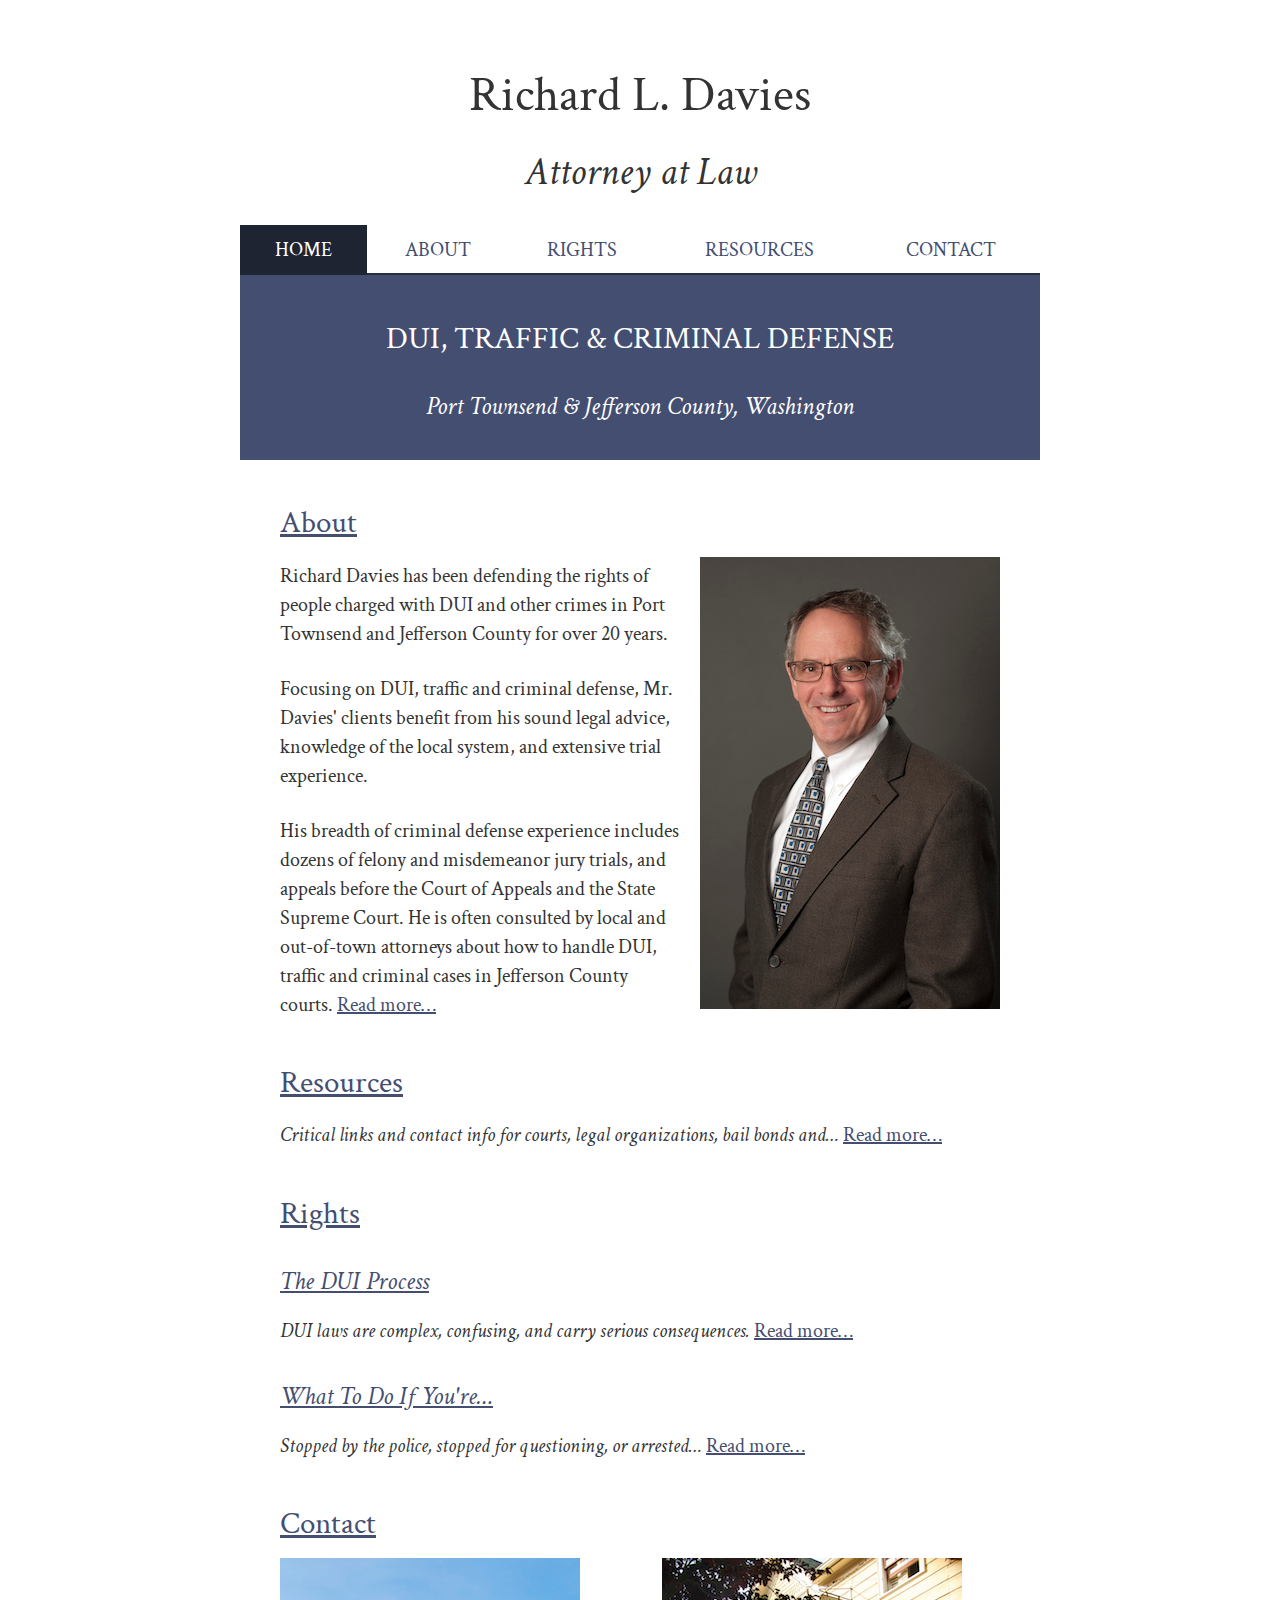
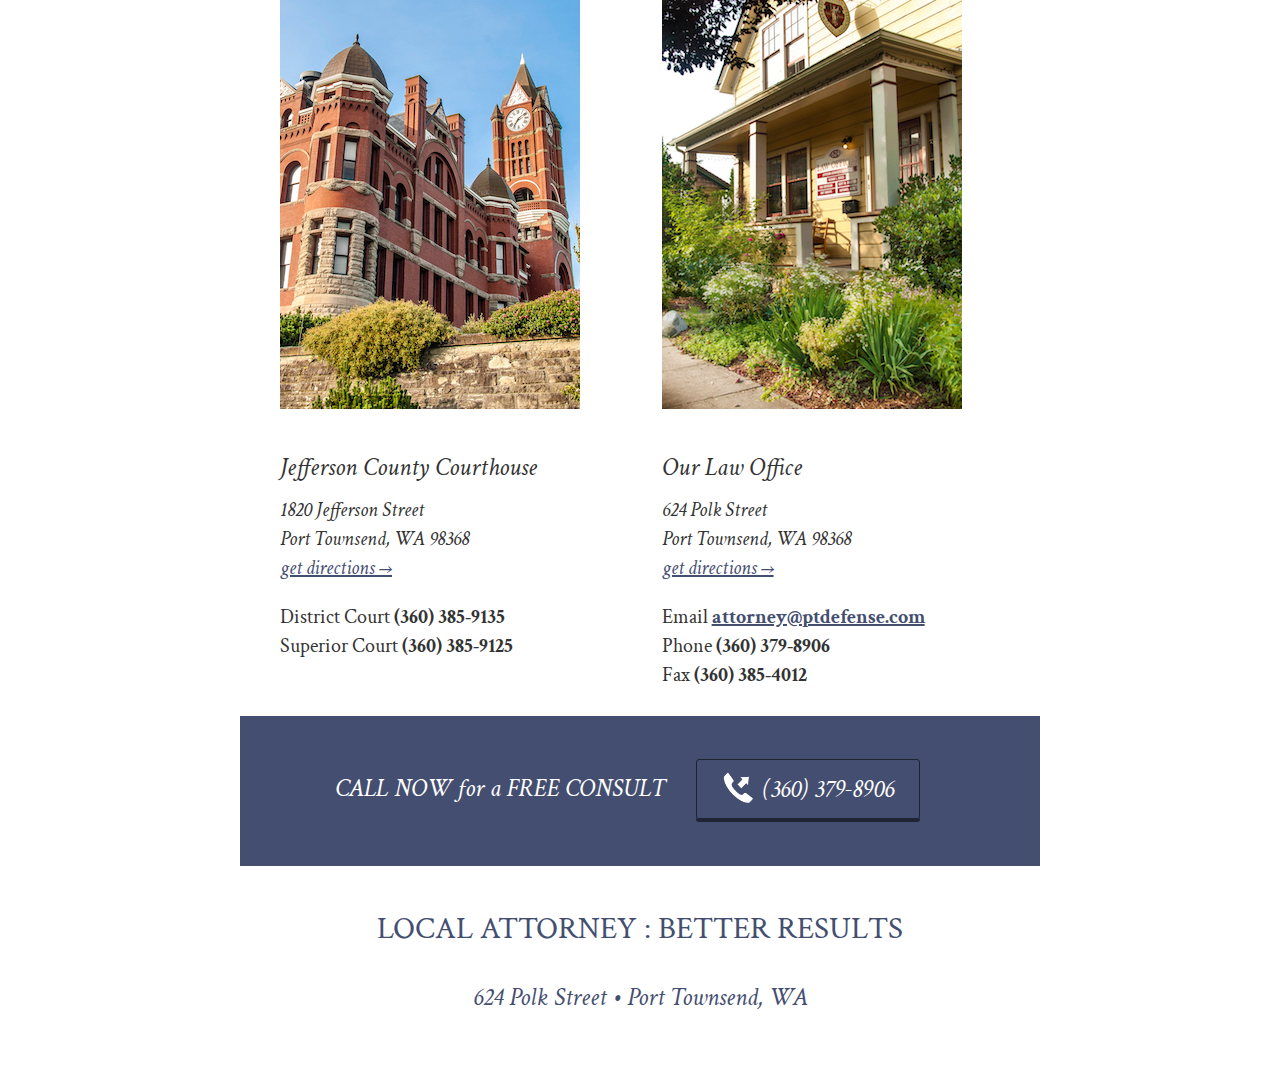
<file: index.html>
<!DOCTYPE html>
<html>
<head>
    <title>Dui, Traffic & Criminal Defense</title>
    <meta charset="UTF-8">
    <meta content="IE=edge,chrome=1" http-equiv="X-UA-Compatible">
    <meta content="width=device-width, initial-scale=1" name="viewport">
    <link href="img/favicon.icns" rel="apple-touch-icon">
    <link href="img/favicon.ico" rel="shortcut icon">
    <meta content="DUI, traffic, speeding and criminal defense attorney in Port Townsend, Jefferson County, Washington." name="description">
    <meta content="Port Townsend, Jefferson County, Defense Attorney, DUI, DWI, Felony, Misdemeanor, Speeding Ticket, Criminal Defense, Lawyer, Traffic infraction, Port Ludlow, Port Hadlock, Quilcene, Brinnon, Hood Canal, Discovery Bay, Gardiner" name="keywords">
    <meta content="6gIpgdpEoLOF6jKyO_S2IB-drtScha4IJb5CwUVDmBg" name="google-site-verification">
    <link href="css/base.css" rel="stylesheet">
</head>
<body>
    <header>
        <hgroup>
            <h1>Richard L. Davies</h1>
            <h2>Attorney at Law</h2>
        </hgroup>
        <div class="is-mobile">
            <a class="button" href="tel:3603798906"><img class="button-icon" src="img/phone.png">Call</a> <a class="button" href="http://www.google.com/maps/search/624+Polk+St,+Port+Townsend+,+WA+98368/"><img class="button-icon" src="img/map-pin.png">Map</a>
        </div>
        <nav>
            <img class="is-mobile nav-menu-button" id="show-nav" src="img/nav-menu.png">
            <a class="is-current">Home</a>
            <a href="pages/about.html">About</a>
            <a href="pages/rights.html">Rights</a>
            <a href="pages/resources.html">Resources</a>
            <a href="pages/contact.html">Contact</a>
        </nav>
    </header>
    <article>
        <header>
            <h3>DUI, TRAFFIC & CRIMINAL DEFENSE</h3>
            <h4>Port Townsend & Jefferson County, Washington</h4>
        </header>
        <section>
            <h3><a href="pages/about.html#top">About</a></h3>
            <aside>
                <img data-src="img/davies.jpg" src="[data-uri]">
            </aside>
            <p>Richard Davies has been defending the rights of people charged with DUI and other crimes in Port Townsend and Jefferson County for over 20 years.</p>
            <p>Focusing on DUI, traffic and criminal defense, Mr. Davies' clients benefit from his sound legal advice, knowledge of the local system, and extensive trial experience.</p>
            <p>His breadth of criminal defense experience includes dozens of felony and misdemeanor jury trials, and appeals before the Court of Appeals and the State Supreme Court. He is often consulted by local and out-of-town attorneys about how to handle DUI, traffic and criminal cases in Jefferson County courts. <a href="pages/about.html#top">Read more…</a></p>
        </section>
        <section>
            <h3><a href="pages/resources.html#top">Resources</a></h3>
            <p><em>Critical links and contact info for courts, legal organizations, bail bonds and…</em> <a href="pages/resources.html#helpful-resources">Read more…</a></p>
        </section>
        <section>
            <h3><a href="pages/rights.html#top">Rights</a></h3>
            <h4><a href="pages/rights.html#dui-process">The DUI Process</a></h4>
            <p><em>DUI laws are complex, confusing, and carry serious consequences.</em> <a href="pages/rights.html#dui-process">Read more…</a></p>
            <h4><a href="pages/rights.html#your-rights">What To Do If You're…</a></h4>
            <p><em>Stopped by the police, stopped for questioning, or arrested…</em> <a href="pages/rights.html#your-rights">Read more…</a></p>
        </section>
        <section>
            <h3><a href="pages/contact.html">Contact</a></h3>
            <div class="split">
                <img data-src="img/courthouse.jpg" src="[data-uri]">
                <h4>Jefferson County Courthouse</h4>
                <address>
                    1820 Jefferson Street<br>
                    Port Townsend, WA 98368<br>
                    <a href="https://www.google.com/maps/place/1820+Jefferson+St,+Port+Townsend,+WA+98368/">get directions →</a>
                </address>
                <p>District Court <strong>(360) 385-9135</strong><br>
                Superior Court <strong>(360) 385-9125</strong></p>
            </div>
            <div class="split">
                <img data-src="img/office.jpg" src="[data-uri]">
                <h4>Our Law Office</h4>
                <address>
                    624 Polk Street<br>
                    Port Townsend, WA 98368<br>
                    <a href="http://www.google.com/maps/search/624+Polk+St,+Port+Townsend,+WA+98368/">get directions →</a>
                </address>
                <p>Email <strong><a href="mailto:attorney@ptdefense.com">attorney@ptdefense.com</a></strong><br>
                Phone <strong>(360) 379-8906</strong><br>
                Fax <strong>(360) 385-4012</strong></p>
            </div>
        </section>
    </article>
    <footer>
        <section>
            <h4>CALL NOW for a FREE CONSULT <a class="button" href="tel:3603798906"><img class="button-icon" src="img/phone.png">(360) 379-8906</a></h4>
        </section>
        <hgroup>
            <h3>LOCAL ATTORNEY : BETTER RESULTS</h3>
            <h4>624 Polk Street • Port Townsend, WA</h4>
        </hgroup>
    </footer>
    <script src="src/index.js">
    </script>
</body>
</html>
</file>
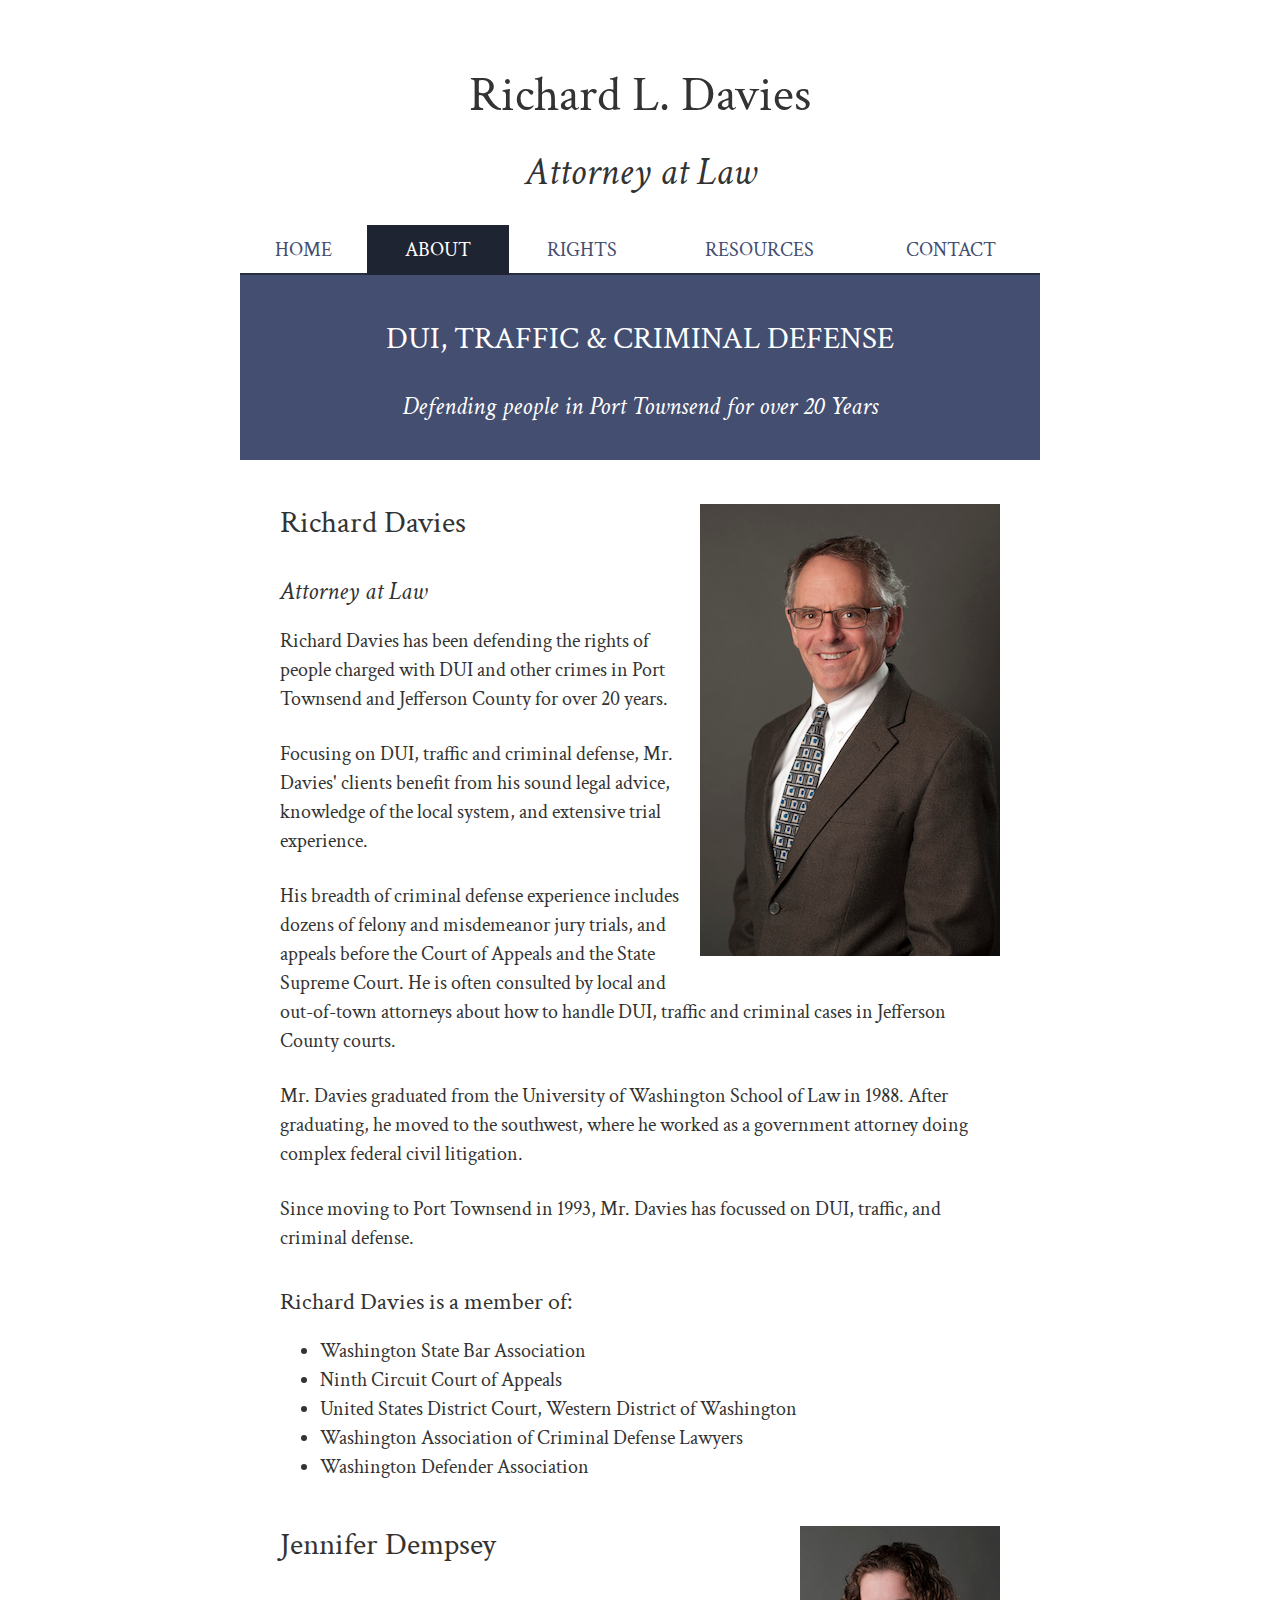
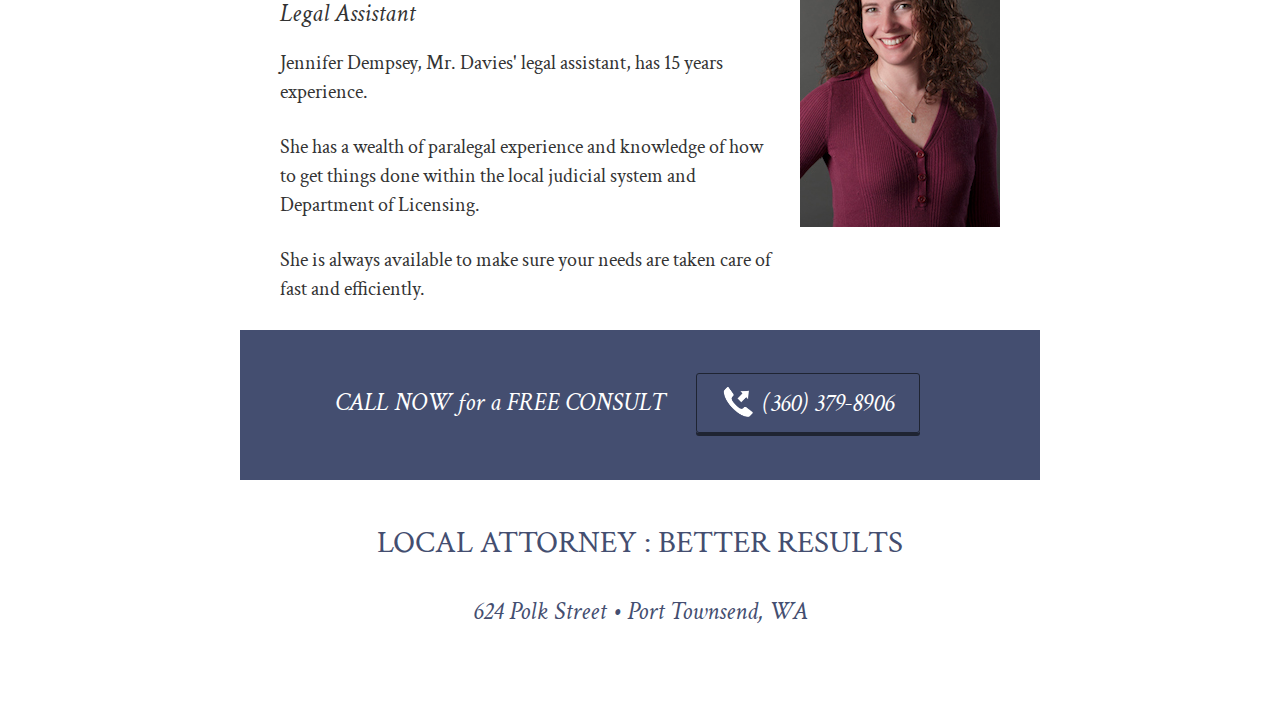
<file: pages/about.html>
<!DOCTYPE html>
<html>
<head>
    <title>About</title>
    <meta charset="UTF-8">
    <meta content="IE=edge,chrome=1" http-equiv="X-UA-Compatible">
    <meta content="width=device-width, initial-scale=1" name="viewport">
    <link href="../img/favicon.icns" rel="apple-touch-icon">
    <link href="../img/favicon.ico" rel="shortcut icon">
    <meta content="DUI, traffic, speeding and criminal defense attorney in Port Townsend, Jefferson County, Washington." name="description">
    <meta content="Port Townsend, Jefferson County, Defense Attorney, DUI, DWI, Felony, Misdemeanor, Speeding Ticket, Criminal Defense, Lawyer, Traffic infraction, Port Ludlow, Port Hadlock, Quilcene, Brinnon, Hood Canal, Discovery Bay, Gardiner" name="keywords">
    <meta content="6gIpgdpEoLOF6jKyO_S2IB-drtScha4IJb5CwUVDmBg" name="google-site-verification">
    <link href="../css/base.css" rel="stylesheet">
</head>
<body>
    <header>
        <hgroup>
            <h1>Richard L. Davies</h1>
            <h2>Attorney at Law</h2>
        </hgroup>
        <div class="is-mobile">
            <a class="button" href="tel:3603798906"><img class="button-icon" src="../img/phone.png">Call</a> <a class="button" href="http://www.google.com/maps/search/624+Polk+St,+Port+Townsend+,+WA+98368/"><img class="button-icon" src="../img/map-pin.png">Map</a>
        </div>
        <nav>
            <img class="is-mobile nav-menu-button" id="show-nav" src="../img/nav-menu.png"> <a href="../index.html">Home</a> <a class="is-current">About</a> <a href="rights.html">Rights</a> <a href="resources.html">Resources</a> <a href="contact.html">Contact</a>
        </nav>
    </header>
    <article>
        <header>
            <h3>DUI, TRAFFIC & CRIMINAL DEFENSE</h3>
            <h4>Defending people in Port Townsend for over 20 Years</h4>
        </header>
        <section>
            <aside>
                <img data-src="../img/davies.jpg" src="[data-uri]">
            </aside>
            <h3>Richard Davies</h3>
            <h4>Attorney at Law</h4>
            <p>Richard Davies has been defending the rights of people charged with DUI and other crimes in Port Townsend and Jefferson County for over 20 years.</p>
            <p>Focusing on DUI, traffic and criminal defense, Mr. Davies' clients benefit from his sound legal advice, knowledge of the local system, and extensive trial experience.</p>
            <p>His breadth of criminal defense experience includes dozens of felony and misdemeanor jury trials, and appeals before the Court of Appeals and the State Supreme Court. He is often consulted by local and out-of-town attorneys about how to handle DUI, traffic and criminal cases in Jefferson County courts.</p>
            <p>Mr. Davies graduated from the University of Washington School of Law in 1988. After graduating, he moved to the southwest, where he worked as a government attorney doing complex federal civil litigation.</p>
            <p>Since moving to Port Townsend in 1993, Mr. Davies has focussed on DUI, traffic, and criminal defense.</p>
            <h5>Richard Davies is a member of:</h5>
            <ul>
                <li>Washington State Bar Association</li>
                <li>Ninth Circuit Court of Appeals</li>
                <li>United States District Court, Western District of Washington</li>
                <li>Washington Association of Criminal Defense Lawyers</li>
                <li>Washington Defender Association</li>
            </ul>
        </section>
        <section>
            <aside>
                <img data-src="../img/jennifer.jpg" src="[data-uri]">
            </aside>
            <h3>Jennifer Dempsey</h3>
            <h4>Legal Assistant</h4>
            <p>Jennifer Dempsey, Mr. Davies' legal assistant, has 15 years experience.</p>
            <p>She has a wealth of paralegal experience and knowledge of how to get things done within the local judicial system and Department of Licensing.</p>
            <p>She is always available to make sure your needs are taken care of fast and efficiently.</p>
        </section>
    </article>
    <footer>
        <section>
            <h4>CALL NOW for a FREE CONSULT <a class="button" href="tel:3603798906"><img class="button-icon" src="../img/phone.png">(360) 379-8906</a></h4>
        </section>
        <hgroup>
            <h3>LOCAL ATTORNEY : BETTER RESULTS</h3>
            <h4>624 Polk Street • Port Townsend, WA</h4>
        </hgroup>
    </footer>
    <script src="../src/index.js">
    </script>
</body>
</html>
</file>
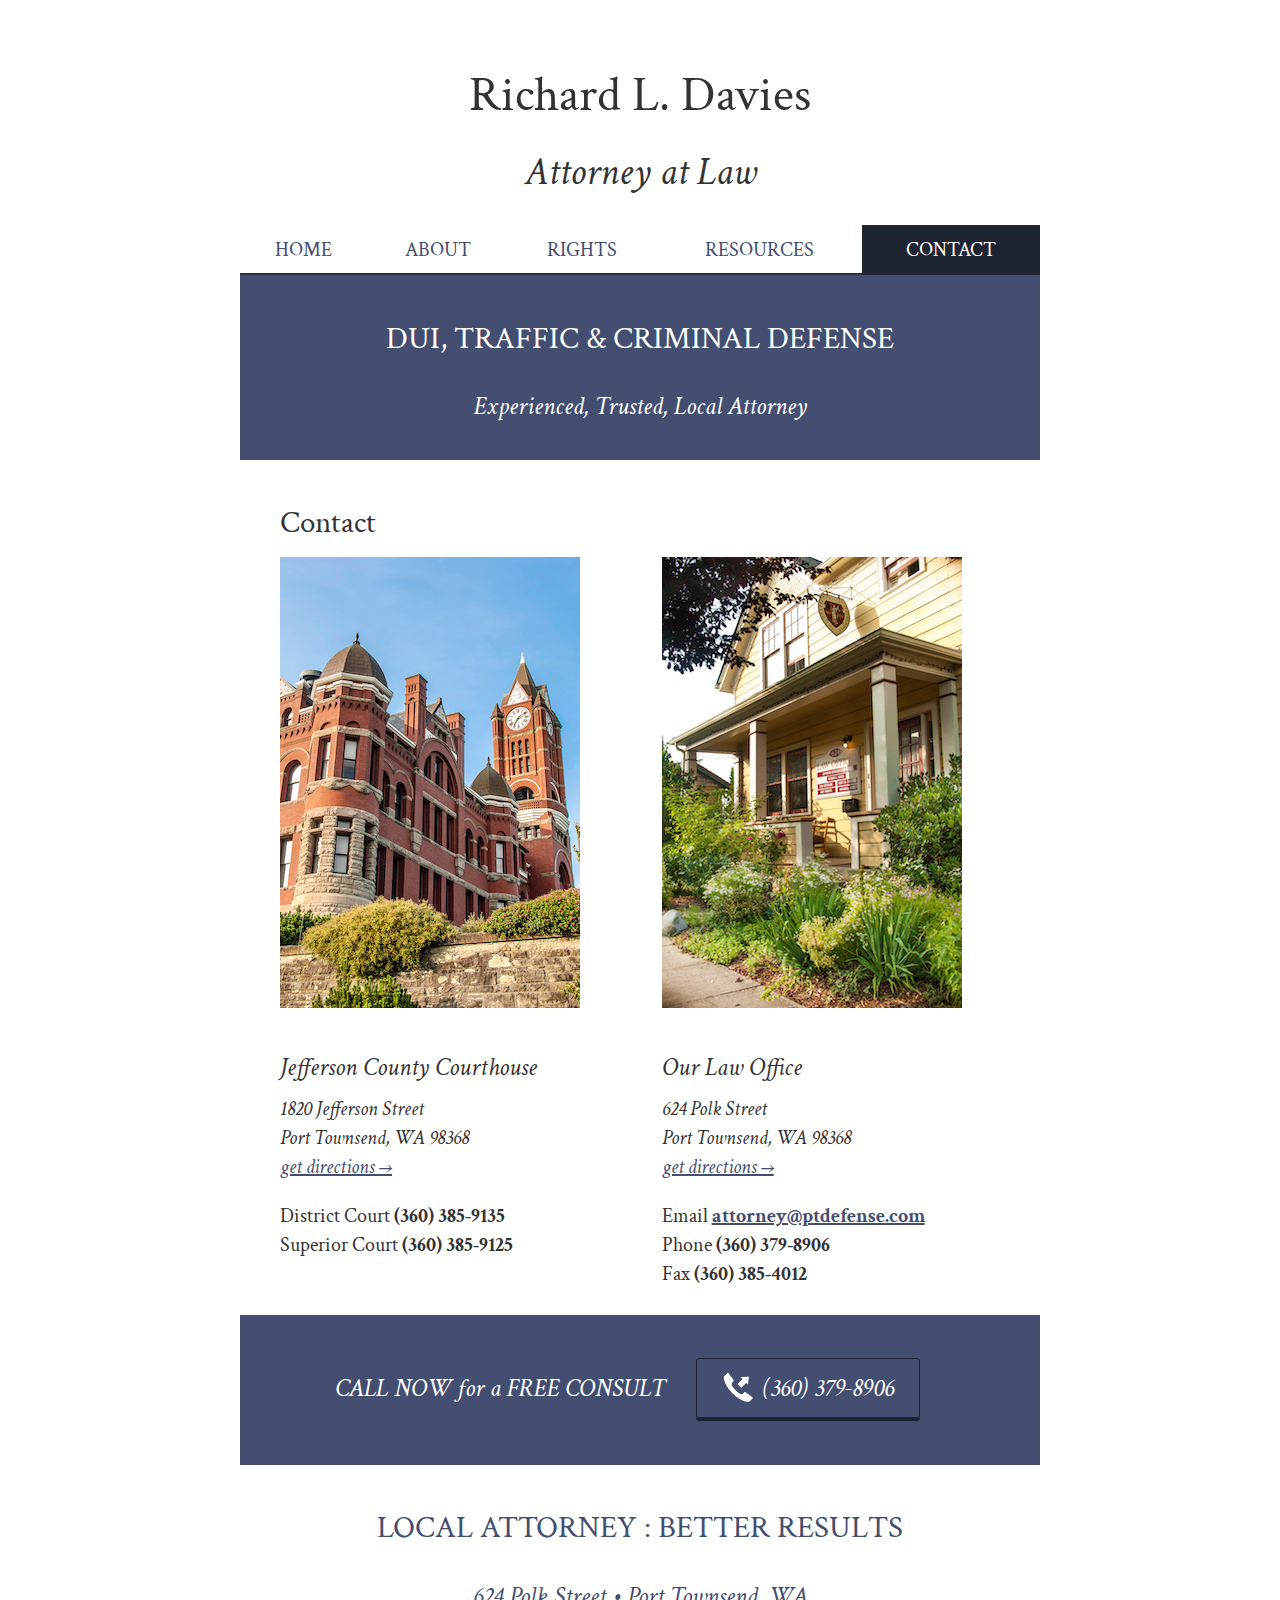
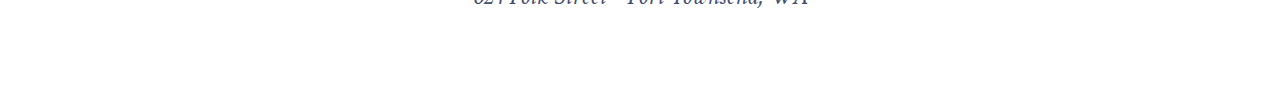
<file: pages/contact.html>
<!DOCTYPE html>
<html>
<head>
    <title>Contact</title>
    <meta charset="UTF-8">
    <meta content="IE=edge,chrome=1" http-equiv="X-UA-Compatible">
    <meta content="width=device-width, initial-scale=1" name="viewport">
    <link href="../img/favicon.icns" rel="apple-touch-icon">
    <link href="../img/favicon.ico" rel="shortcut icon">
    <meta content="DUI, traffic, speeding and criminal defense attorney in Port Townsend, Jefferson County, Washington." name="description">
    <meta content="Port Townsend, Jefferson County, Defense Attorney, DUI, DWI, Felony, Misdemeanor, Speeding Ticket, Criminal Defense, Lawyer, Traffic infraction, Port Ludlow, Port Hadlock, Quilcene, Brinnon, Hood Canal, Discovery Bay, Gardiner" name="keywords">
    <meta content="6gIpgdpEoLOF6jKyO_S2IB-drtScha4IJb5CwUVDmBg" name="google-site-verification">
    <link href="../css/base.css" rel="stylesheet">
</head>
<body>
    <header>
        <hgroup>
            <h1>Richard L. Davies</h1>
            <h2>Attorney at Law</h2>
        </hgroup>
        <div class="is-mobile">
            <a class="button" href="tel:3603798906"><img class="button-icon" src="../img/phone.png">Call</a> <a class="button" href="http://www.google.com/maps/search/624+Polk+St,+Port+Townsend+,+WA+98368/"><img class="button-icon" src="../img/map-pin.png">Map</a>
        </div>
        <nav>
            <img class="is-mobile nav-menu-button" id="show-nav" src="../img/nav-menu.png"> <a href="../index.html">Home</a> <a href="about.html">About</a> <a href="rights.html">Rights</a> <a href="resources.html">Resources</a> <a class="is-current">Contact</a>
        </nav>
    </header>
    <article>
        <header>
            <h3>DUI, TRAFFIC & CRIMINAL DEFENSE</h3>
            <h4>Experienced, Trusted, Local Attorney</h4>
        </header>
        <section>
            <h3>Contact</h3>
            <div class="split">
                <img data-src="../img/courthouse.jpg" src="[data-uri]">
                <h4>Jefferson County Courthouse</h4>
                <address>
                    1820 Jefferson Street<br>
                    Port Townsend, WA 98368<br>
                    <a href="https://www.google.com/maps/place/1820+Jefferson+St,+Port+Townsend,+WA+98368/">get directions →</a>
                </address>
                <p>District Court <strong>(360) 385-9135</strong><br>
                Superior Court <strong>(360) 385-9125</strong></p>
            </div>
            <div class="split">
                <img data-src="../img/office.jpg" src="[data-uri]">
                <h4>Our Law Office</h4>
                <address>
                    624 Polk Street<br>
                    Port Townsend, WA 98368<br>
                    <a href="http://www.google.com/maps/search/624+Polk+St,+Port+Townsend,+WA+98368/">get directions →</a>
                </address>
                <p>Email <strong><a href="mailto:attorney@ptdefense.com">attorney@ptdefense.com</a></strong><br>
                Phone <strong>(360) 379-8906</strong><br>
                Fax <strong>(360) 385-4012</strong></p>
            </div>
        </section>
    </article>
    <footer>
        <section>
            <h4>CALL NOW for a FREE CONSULT <a class="button" href="tel:3603798906"><img class="button-icon" src="../img/phone.png">(360) 379-8906</a></h4>
        </section>
        <hgroup>
            <h3>LOCAL ATTORNEY : BETTER RESULTS</h3>
            <h4>624 Polk Street • Port Townsend, WA</h4>
        </hgroup>
    </footer>
    <script src="../src/index.js">
    </script>
</body>
</html>
</file>
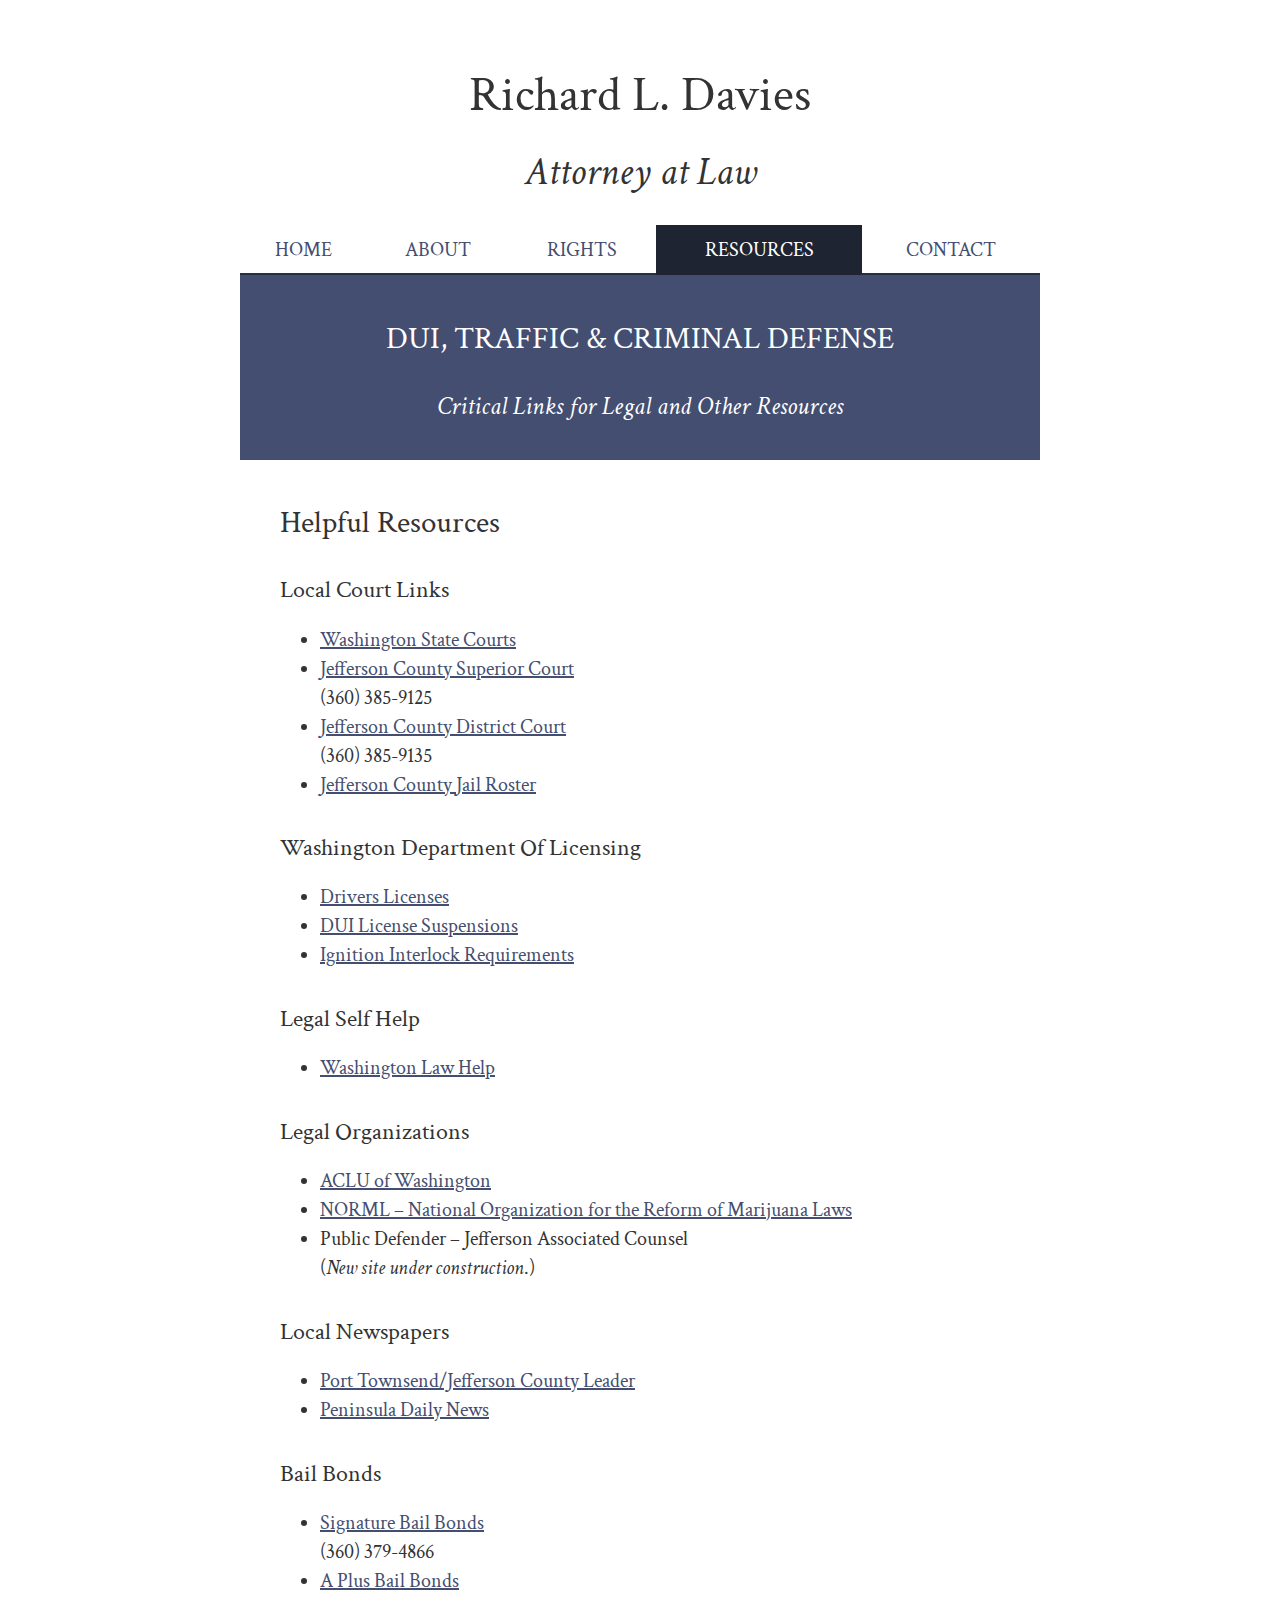
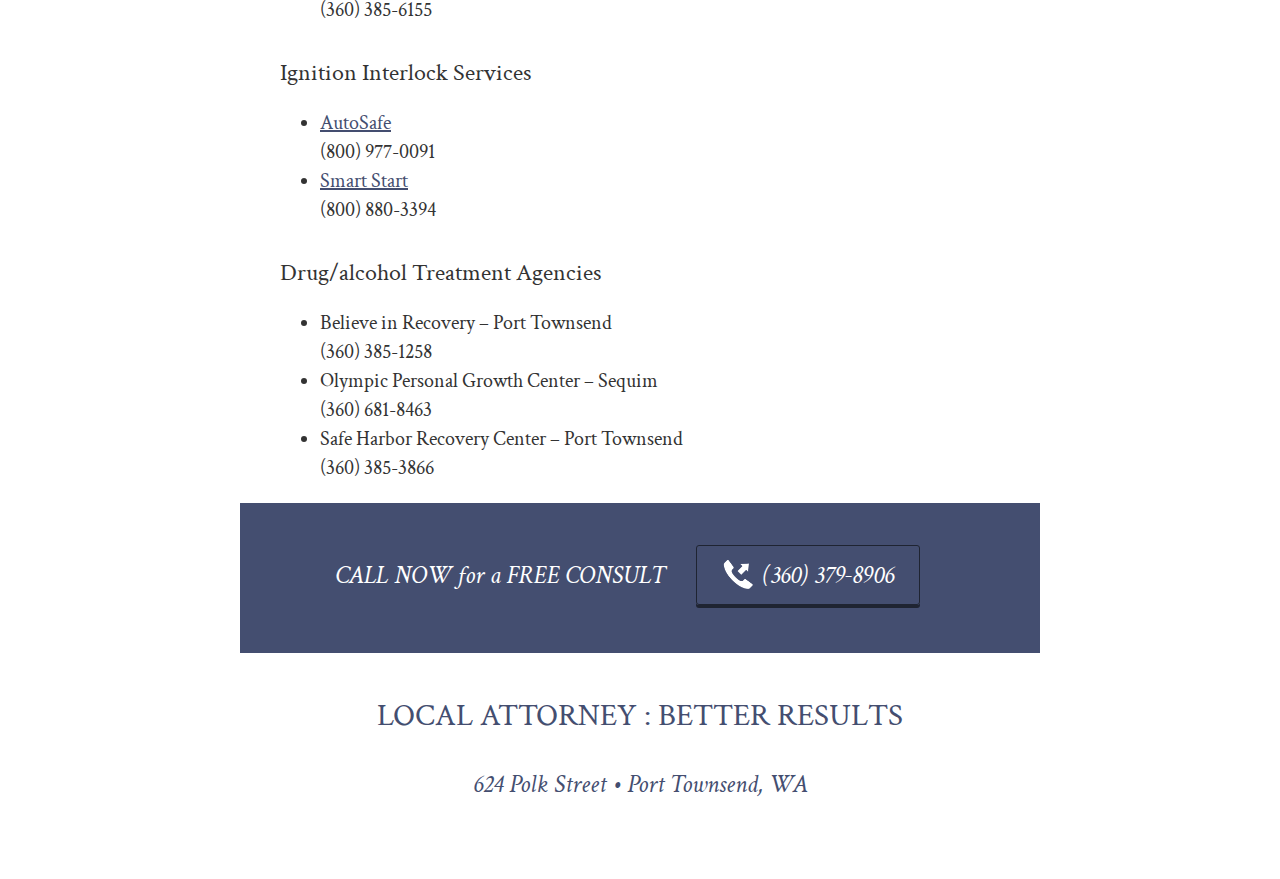
<file: pages/resources.html>
<!DOCTYPE html>
<html>
<head>
    <title>Resources</title>
    <meta charset="UTF-8">
    <meta content="IE=edge,chrome=1" http-equiv="X-UA-Compatible">
    <meta content="width=device-width, initial-scale=1" name="viewport">
    <link href="../img/favicon.icns" rel="apple-touch-icon">
    <link href="../img/favicon.ico" rel="shortcut icon">
    <meta content="DUI, traffic, speeding and criminal defense attorney in Port Townsend, Jefferson County, Washington." name="description">
    <meta content="Port Townsend, Jefferson County, Defense Attorney, DUI, DWI, Felony, Misdemeanor, Speeding Ticket, Criminal Defense, Lawyer, Traffic infraction, Port Ludlow, Port Hadlock, Quilcene, Brinnon, Hood Canal, Discovery Bay, Gardiner" name="keywords">
    <meta content="6gIpgdpEoLOF6jKyO_S2IB-drtScha4IJb5CwUVDmBg" name="google-site-verification">
    <link href="../css/base.css" rel="stylesheet">
</head>
<body>
    <header>
        <hgroup>
            <h1>Richard L. Davies</h1>
            <h2>Attorney at Law</h2>
        </hgroup>
        <div class="is-mobile">
            <a class="button" href="tel:3603798906"><img class="button-icon" src="../img/phone.png">Call</a> <a class="button" href="http://www.google.com/maps/search/624+Polk+St,+Port+Townsend+,+WA+98368/"><img class="button-icon" src="../img/map-pin.png">Map</a>
        </div>
        <nav>
            <img class="is-mobile nav-menu-button" id="show-nav" src="../img/nav-menu.png"> <a href="../index.html">Home</a> <a href="about.html">About</a> <a href="rights.html">Rights</a> <a class="is-current">Resources</a> <a href="contact.html">Contact</a>
        </nav>
    </header>
    <article>
        <header>
            <h3>DUI, TRAFFIC & CRIMINAL DEFENSE</h3>
            <h4>Critical Links for Legal and Other Resources</h4>
        </header>
        <section id="helpful-resources">
            <h3>Helpful Resources</h3>
        </section>
        <section>
            <h5>Local Court Links</h5>
            <ul>
                <li>
                    <a href="http://www.courts.wa.gov/">Washington State Courts</a>
                </li>
                <li>
                    <a href="http://www.co.jefferson.wa.us/supcourt">Jefferson County Superior Court</a><br>
                    (360) 385-9125
                </li>
                <li>
                    <a href="http://www.co.jefferson.wa.us/discourt">Jefferson County District Court</a><br>
                    (360) 385-9135
                </li>
                <li>
                    <a href="http://www.co.jefferson.wa.us/sheriff/jail/inmatesearch.asp">Jefferson County Jail Roster</a>
                </li>
            </ul>
        </section>
        <section>
            <h5>Washington Department Of Licensing</h5>
            <ul>
                <li>
                    <a href="http://www.dol.wa.gov/driverslicense">Drivers Licenses</a>
                </li>
                <li>
                    <a href="http://www.dol.wa.gov/driverslicense/dui.html">DUI License Suspensions</a>
                </li>
                <li>
                    <a href="http://www.dol.wa.gov/driverslicense/ignitioninterlock.html">Ignition Interlock Requirements</a>
                </li>
            </ul>
        </section>
        <section>
            <h5>Legal Self Help</h5>
            <ul>
                <li>
                    <a href="http://www.washingtonlawhelp.org/">Washington Law Help</a>
                </li>
            </ul>
        </section>
        <section>
            <h5>Legal Organizations</h5>
            <ul>
                <li>
                    <a href="http://aclu-wa.org">ACLU of Washington</a>
                </li>
                <li>
                    <a href="http://www.norml.org">NORML – National Organization for the Reform of Marijuana Laws</a>
                </li>
                <li>Public Defender – Jefferson Associated Counsel<br>
                (<em>New site under construction</em>.)</li>
            </ul>
        </section>
        <section>
            <h5>Local Newspapers</h5>
            <ul>
                <li>
                    <a href="http://www.ptleader.com/">Port Townsend/Jefferson County Leader</a>
                </li>
                <li>
                    <a href="http://www.peninsuladailynews.com/">Peninsula Daily News</a>
                </li>
            </ul>
        </section>
        <section>
            <h5>Bail Bonds</h5>
            <ul>
                <li>
                    <a href="https://www.signature-bail-bonds.com">Signature Bail Bonds</a><br>
                    (360) 379-4866
                </li>
                <li>
                    <a href="http://www.aplus-bailbonds.com">A Plus Bail Bonds</a><br>
                    (360) 385-6155
                </li>
            </ul>
        </section>
        <section>
            <h5>Ignition Interlock Services</h5>
            <ul>
                <li>
                    <a href="http://ignitioninterlock.biz">AutoSafe</a><br>
                    (800) 977-0091
                </li>
                <li>
                    <a href="http://smartstartinc.com">Smart Start</a><br>
                    (800) 880-3394
                </li>
            </ul>
        </section>
        <section>
            <h5>Drug/alcohol Treatment Agencies</h5>
            <ul>
                <li>Believe in Recovery – Port Townsend<br>
                (360) 385-1258</li>
                <li>Olympic Personal Growth Center – Sequim<br>
                (360) 681-8463</li>
                <li>Safe Harbor Recovery Center – Port Townsend<br>
                (360) 385-3866</li>
            </ul>
        </section>
    </article>
    <footer>
        <section>
            <h4>CALL NOW for a FREE CONSULT <a class="button" href="tel:3603798906"><img class="button-icon" src="../img/phone.png">(360) 379-8906</a></h4>
        </section>
        <hgroup>
            <h3>LOCAL ATTORNEY : BETTER RESULTS</h3>
            <h4>624 Polk Street • Port Townsend, WA</h4>
        </hgroup>
    </footer>
    <script src="../src/index.js">
    </script>
</body>
</html>
</file>
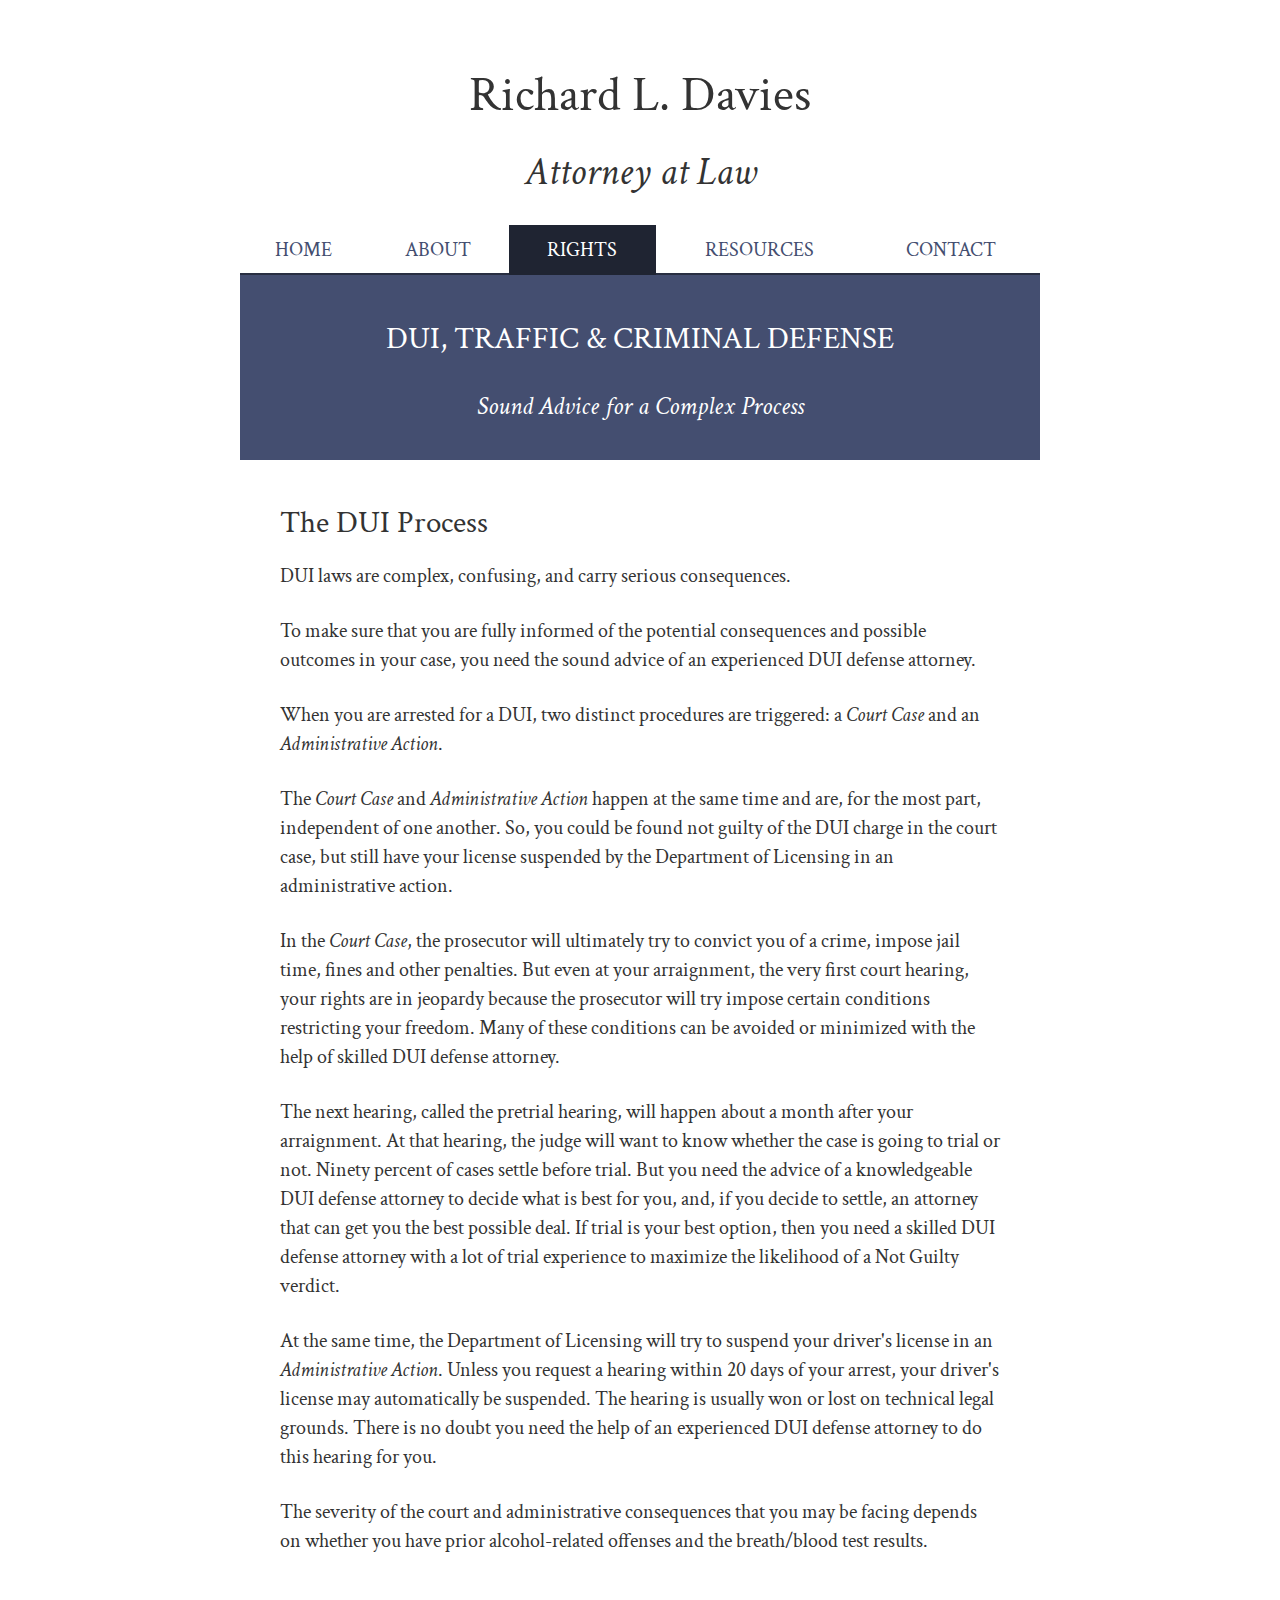
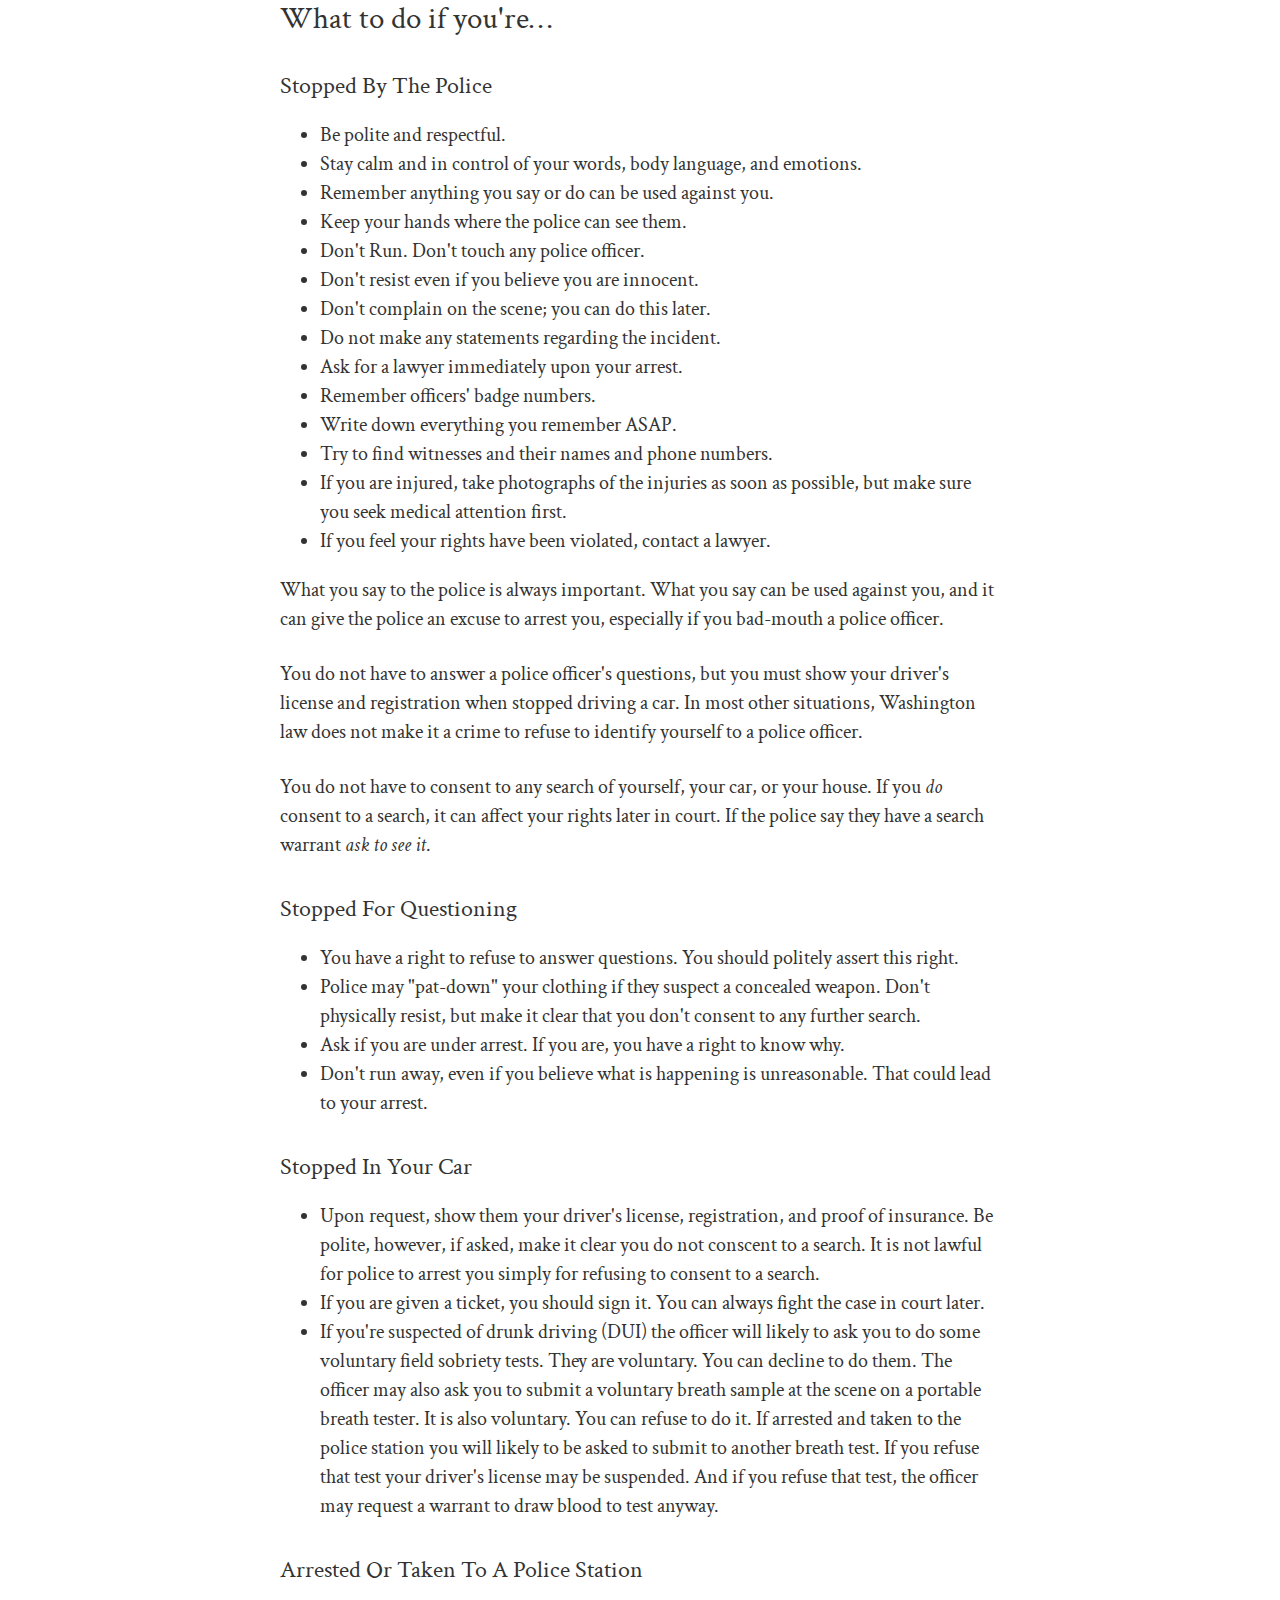
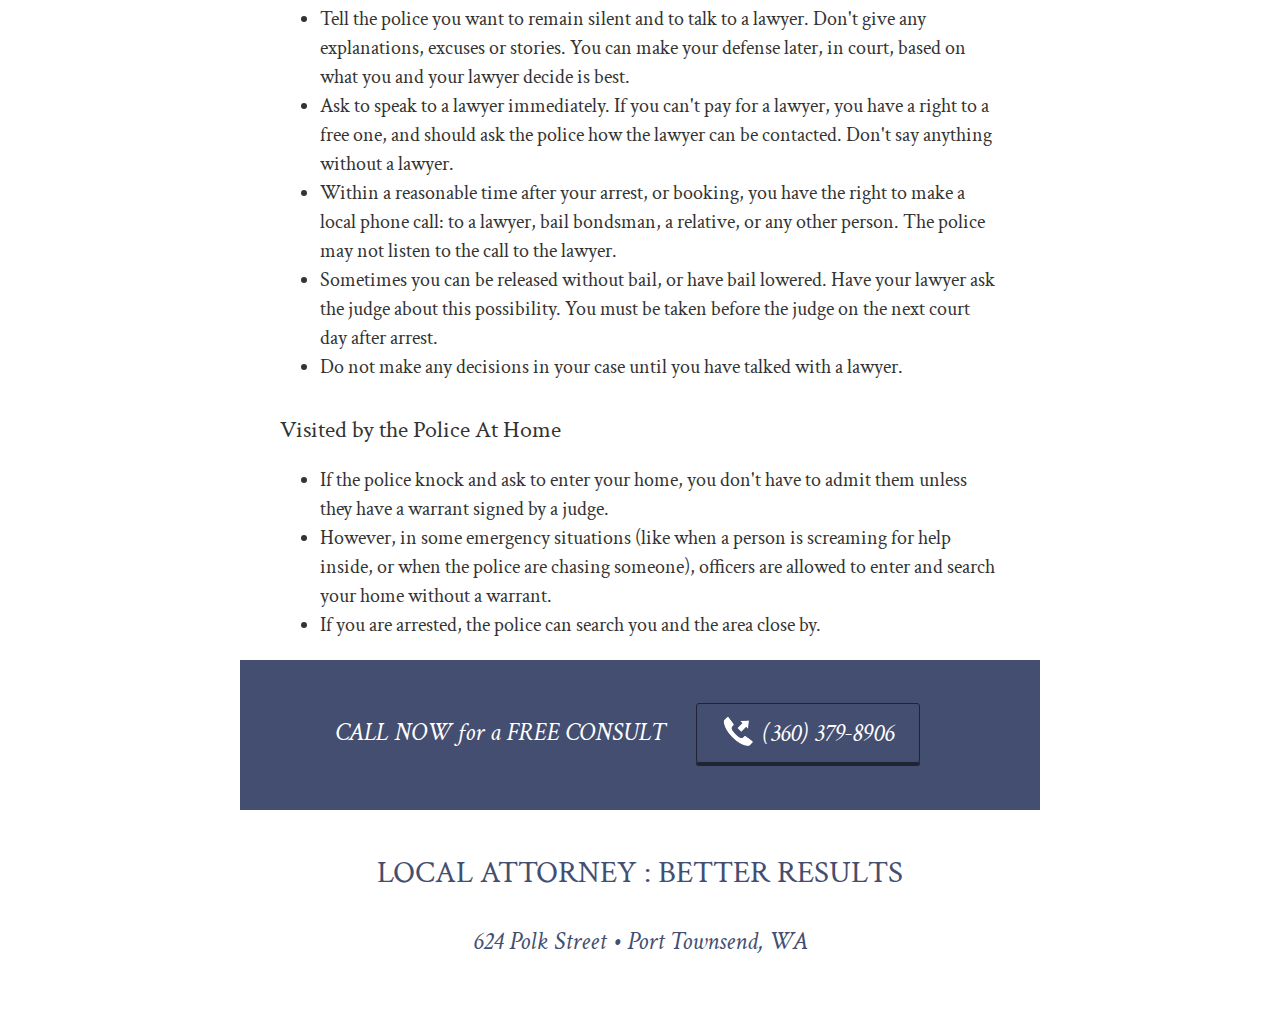
<file: pages/rights.html>
<!DOCTYPE html>
<html>
<head>
    <title>Rights</title>
    <meta charset="UTF-8">
    <meta content="IE=edge,chrome=1" http-equiv="X-UA-Compatible">
    <meta content="width=device-width, initial-scale=1" name="viewport">
    <link href="../img/favicon.icns" rel="apple-touch-icon">
    <link href="../img/favicon.ico" rel="shortcut icon">
    <meta content="DUI, traffic, speeding and criminal defense attorney in Port Townsend, Jefferson County, Washington." name="description">
    <meta content="Port Townsend, Jefferson County, Defense Attorney, DUI, DWI, Felony, Misdemeanor, Speeding Ticket, Criminal Defense, Lawyer, Traffic infraction, Port Ludlow, Port Hadlock, Quilcene, Brinnon, Hood Canal, Discovery Bay, Gardiner" name="keywords">
    <meta content="6gIpgdpEoLOF6jKyO_S2IB-drtScha4IJb5CwUVDmBg" name="google-site-verification">
    <link href="../css/base.css" rel="stylesheet">
</head>
<body>
    <header>
        <hgroup>
            <h1>Richard L. Davies</h1>
            <h2>Attorney at Law</h2>
        </hgroup>
        <div class="is-mobile">
            <a class="button" href="tel:3603798906"><img class="button-icon" src="../img/phone.png">Call</a> <a class="button" href="http://www.google.com/maps/search/624+Polk+St,+Port+Townsend+,+WA+98368/"><img class="button-icon" src="../img/map-pin.png">Map</a>
        </div>
        <nav>
            <img class="is-mobile nav-menu-button" id="show-nav" src="../img/nav-menu.png"> <a href="../index.html">Home</a> <a href="about.html">About</a> <a class="is-current">Rights</a> <a href="resources.html">Resources</a> <a href="contact.html">Contact</a>
        </nav>
    </header>
    <article>
        <header>
            <h3>DUI, TRAFFIC & CRIMINAL DEFENSE</h3>
            <h4>Sound Advice for a Complex Process</h4>
        </header>
        <section id="dui-process">
            <h3>The DUI Process</h3>
            <p>DUI laws are complex, confusing, and carry serious consequences.</p>
            <p>To make sure that you are fully informed of the potential consequences and possible outcomes in your case, you need the sound advice of an experienced DUI defense attorney.</p>
            <p>When you are arrested for a DUI, two distinct procedures are triggered: a <em>Court Case</em> and an <em>Administrative Action</em>.</p>
            <p>The <em>Court Case</em> and <em>Administrative Action</em> happen at the same time and are, for the most part, independent of one another. So, you could be found not guilty of the DUI charge in the court case, but still have your license suspended by the Department of Licensing in an administrative action.</p>
            <p>In the <em>Court Case</em>, the prosecutor will ultimately try to convict you of a crime, impose jail time, fines and other penalties. But even at your arraignment, the very first court hearing, your rights are in jeopardy because the prosecutor will try impose certain conditions restricting your freedom. Many of these conditions can be avoided or minimized with the help of skilled DUI defense attorney.</p>
            <p>The next hearing, called the pretrial hearing, will happen about a month after your arraignment. At that hearing, the judge will want to know whether the case is going to trial or not. Ninety percent of cases settle before trial. But you need the advice of a knowledgeable DUI defense attorney to decide what is best for you, and, if you decide to settle, an attorney that can get you the best possible deal. If trial is your best option, then you need a skilled DUI defense attorney with a lot of trial experience to maximize the likelihood of a Not Guilty verdict.</p>
            <p>At the same time, the Department of Licensing will try to suspend your driver's license in an <em>Administrative Action</em>. Unless you request a hearing within 20 days of your arrest, your driver's license may automatically be suspended. The hearing is usually won or lost on technical legal grounds. There is no doubt you need the help of an experienced DUI defense attorney to do this hearing for you.</p>
            <p>The severity of the court and administrative consequences that you may be facing depends on whether you have prior alcohol-related offenses and the breath/blood test results.</p>
        </section>
        <section id="your-rights">
            <h3>What to do if you're…</h3>
        </section>
        <section>
            <h5>Stopped By The Police</h5>
            <ul>
                <li>Be polite and respectful.</li>
                <li>Stay calm and in control of your words, body language, and emotions.</li>
                <li>Remember anything you say or do can be used against you.</li>
                <li>Keep your hands where the police can see them.</li>
                <li>Don't Run. Don't touch any police officer.</li>
                <li>Don't resist even if you believe you are innocent.</li>
                <li>Don't complain on the scene; you can do this later.</li>
                <li>Do not make any statements regarding the incident.</li>
                <li>Ask for a lawyer immediately upon your arrest.</li>
                <li>Remember officers' badge numbers.</li>
                <li>Write down everything you remember ASAP.</li>
                <li>Try to find witnesses and their names and phone numbers.</li>
                <li>If you are injured, take photographs of the injuries as soon as possible, but make sure you seek medical attention first.</li>
                <li>If you feel your rights have been violated, contact a lawyer.</li>
            </ul>
            <p>What you say to the police is always important. What you say can be used against you, and it can give the police an excuse to arrest you, especially if you bad-mouth a police officer.</p>
            <p>You do not have to answer a police officer's questions, but you must show your driver's license and registration when stopped driving a car. In most other situations, Washington law does not make it a crime to refuse to identify yourself to a police officer.</p>
            <p>You do not have to consent to any search of yourself, your car, or your house. If you <em>do</em> consent to a search, it can affect your rights later in court. If the police say they have a search warrant <em>ask to see it</em>.</p>
        </section>
        <section>
            <h5>Stopped For Questioning</h5>
            <ul>
                <li>You have a right to refuse to answer questions. You should politely assert this right.</li>
                <li>Police may "pat-down" your clothing if they suspect a concealed weapon. Don't physically resist, but make it clear that you don't consent to any further search.</li>
                <li>Ask if you are under arrest. If you are, you have a right to know why.</li>
                <li>Don't run away, even if you believe what is happening is unreasonable. That could lead to your arrest.</li>
            </ul>
        </section>
        <section>
            <h5>Stopped In Your Car</h5>
            <ul>
                <li>Upon request, show them your driver's license, registration, and proof of insurance. Be polite, however, if asked, make it clear you do not conscent to a search. It is not lawful for police to arrest you simply for refusing to consent to a search.</li>
                <li>If you are given a ticket, you should sign it. You can always fight the case in court later.</li>
                <li>If you're suspected of drunk driving (DUI) the officer will likely to ask you to do some voluntary field sobriety tests. They are voluntary. You can decline to do them. The officer may also ask you to submit a voluntary breath sample at the scene on a portable breath tester. It is also voluntary. You can refuse to do it. If arrested and taken to the police station you will likely to be asked to submit to another breath test. If you refuse that test your driver's license may be suspended. And if you refuse that test, the officer may request a warrant to draw blood to test anyway.</li>
            </ul>
        </section>
        <section>
            <h5>Arrested Or Taken To A Police Station</h5>
            <ul>
                <li>Tell the police you want to remain silent and to talk to a lawyer. Don't give any explanations, excuses or stories. You can make your defense later, in court, based on what you and your lawyer decide is best.</li>
                <li>Ask to speak to a lawyer immediately. If you can't pay for a lawyer, you have a right to a free one, and should ask the police how the lawyer can be contacted. Don't say anything without a lawyer.</li>
                <li>Within a reasonable time after your arrest, or booking, you have the right to make a local phone call: to a lawyer, bail bondsman, a relative, or any other person. The police may not listen to the call to the lawyer.</li>
                <li>Sometimes you can be released without bail, or have bail lowered. Have your lawyer ask the judge about this possibility. You must be taken before the judge on the next court day after arrest.</li>
                <li>Do not make any decisions in your case until you have talked with a lawyer.</li>
            </ul>
        </section>
        <section>
            <h5>Visited by the Police At Home</h5>
            <ul>
                <li>If the police knock and ask to enter your home, you don't have to admit them unless they have a warrant signed by a judge.</li>
                <li>However, in some emergency situations (like when a person is screaming for help inside, or when the police are chasing someone), officers are allowed to enter and search your home without a warrant.</li>
                <li>If you are arrested, the police can search you and the area close by.</li>
            </ul>
        </section>
    </article>
    <footer>
        <section>
            <h4>CALL NOW for a FREE CONSULT <a class="button" href="tel:3603798906"><img class="button-icon" src="../img/phone.png">(360) 379-8906</a></h4>
        </section>
        <hgroup>
            <h3>LOCAL ATTORNEY : BETTER RESULTS</h3>
            <h4>624 Polk Street • Port Townsend, WA</h4>
        </hgroup>
    </footer>
    <script src="../src/index.js">
    </script>
</body>
</html>
</file>
<file: css/base.css>
@import url("normalize.css");
@import url('https://fonts.googleapis.com/css2?family=Crimson+Text:ital,wght@0,400;0,700;1,400;1,700&display=swap');
/**
 *    Base
 */

html {
    font-size: 20px;
}
body {
    background-color: #fff;
    font-family: "Crimson Text", serif;
    font-weight: 400;
    line-height: 1.45;
    color: #333;
    padding: 3.333em 1.333em;
    max-width: 40em;
    margin: 0 auto;
}
p {
    margin-bottom: 1.3em;
}
h1, h2, h3, h4, h5, nav {
    margin: 1.414em 0 0.5em;
    font-weight: inherit;
    line-height: 1.2;
}
h1 {
    margin-top: 0;
    font-size: 2.441em;
}
h2 {
    font-size: 1.953em;
    font-style: italic;
}
h3 {
    font-size: 1.563em;
}
h4 {
    font-size: 1.25em;
    font-style: italic;
}
h5 {
    font-size: 1.222em;
}
header hgroup h2 {
    margin-top: 0;
}
small {
    font-size: 0.8em;
}
a {
    cursor: pointer;
    color: #444E70;
}
img {
    max-width: 100%;
}
/* Nav */

nav {
    display: table;
    width: 100%;
    -moz-box-shadow: inset 0 -2px #282E41;
    -webkit-box-shadow: inset 0 -2px #282E41;
    box-shadow: inset 0 -2px #282E41;
}
nav a {
    text-transform: uppercase;
    text-decoration: none;
    padding: 0.667em;
    display: table-cell;
    text-align: center;
}
nav a:hover {
    background: #4C587E;
    color: #fff;
    -moz-box-shadow: inset 0 -2px #31394F;
    -webkit-box-shadow: inset 0 -2px #31394F;
    box-shadow: inset 0 -2px #31394F;
}
/* Footer */

footer section {
    background-color: #444E70;
    color: #fff;
    padding-top: 0.001em;
    padding-bottom: 1.25em;
}
footer a {
    color: #fff;
}
footer hgroup {
    color: #444E70;
}
/**
 *    Layout
 */

header, footer {
    text-align: center;
    clear: both;
}
article section {
    margin-right: 2em;
    margin-left: 2em;
}
aside {
    float: right;
    padding: 0 0 1em 1em;
}
article header {
    background-color: #444E70;
    color: #fff;
    margin-top: -0.5em;
    padding-top: 0.001em;
    padding-bottom: 1.25em;
}
/**
 *    Module
 */

.split {
    width: 47%;
    float: left;
}
.split:last-of-type {
    float: right;
}
.banner {
    margin-top: -3.333em;
    padding-bottom: 1.333em;
}
.button {
    white-space: nowrap;
    background: #444E70;
    color: #fff;
    text-decoration: none;
    padding: 0.5em 1em;
    width: 170px;
    border: 1px solid #1F2432;
    border-radius: 3px;
    margin: 44px 1em;
    cursor: pointer;
    box-shadow: 0 3px #1F2432;
    line-height: 3;
}
.button-icon {
    height: 1.25em;
    padding: 0 8px 1em 0;
    vertical-align: text-top;
}
.nav-menu-button {
    background-color: #1F2432;
    width: 22px;
    vertical-align: baseline;
    margin: 0.758em 1em 0 1em;
    position: absolute;
    cursor: pointer;
}
/**
 *    State
 */

.is-current {
    text-transform: uppercase;
    background: #1F2432;
    color: #fff;
    -moz-box-shadow: inset 0 -4px #1F2432;
    -webkit-box-shadow: inset 0 -4px #1F2432;
    box-shadow: inset 0 -4px #1F2432;
}
.is-mobile, .is-phone-mobile {
    display: none;
}
.is-hidden {
    display: none;
}
.is-shown {
    display: block;
}
/**
 *    Responsive
 */

@media only screen and (max-width: 42em) {
    body {
        padding: 3.333em 0;
    }
    article section {
        margin: 0;
        padding: 0 1.333em;
    }
    aside {
        float: left;
        padding: 0 1em 1em 0;
    }
    nav a {
        display: none;
    }
    nav a.is-current {
        display: block;
    }
    /* State */
    .is-mobile {
        display: block;
    }
}
@media only screen and (max-width: 30em) {
    .is-phone-mobile {
        display: block;
    }
    .split {
        width: 100%;
        display: block;
        float: none;
    }
    .split:last-of-type {
        float: none;
    }
    aside {
        float: none;
        padding: 1em 1em 1em 0;
    }
}
</file>
